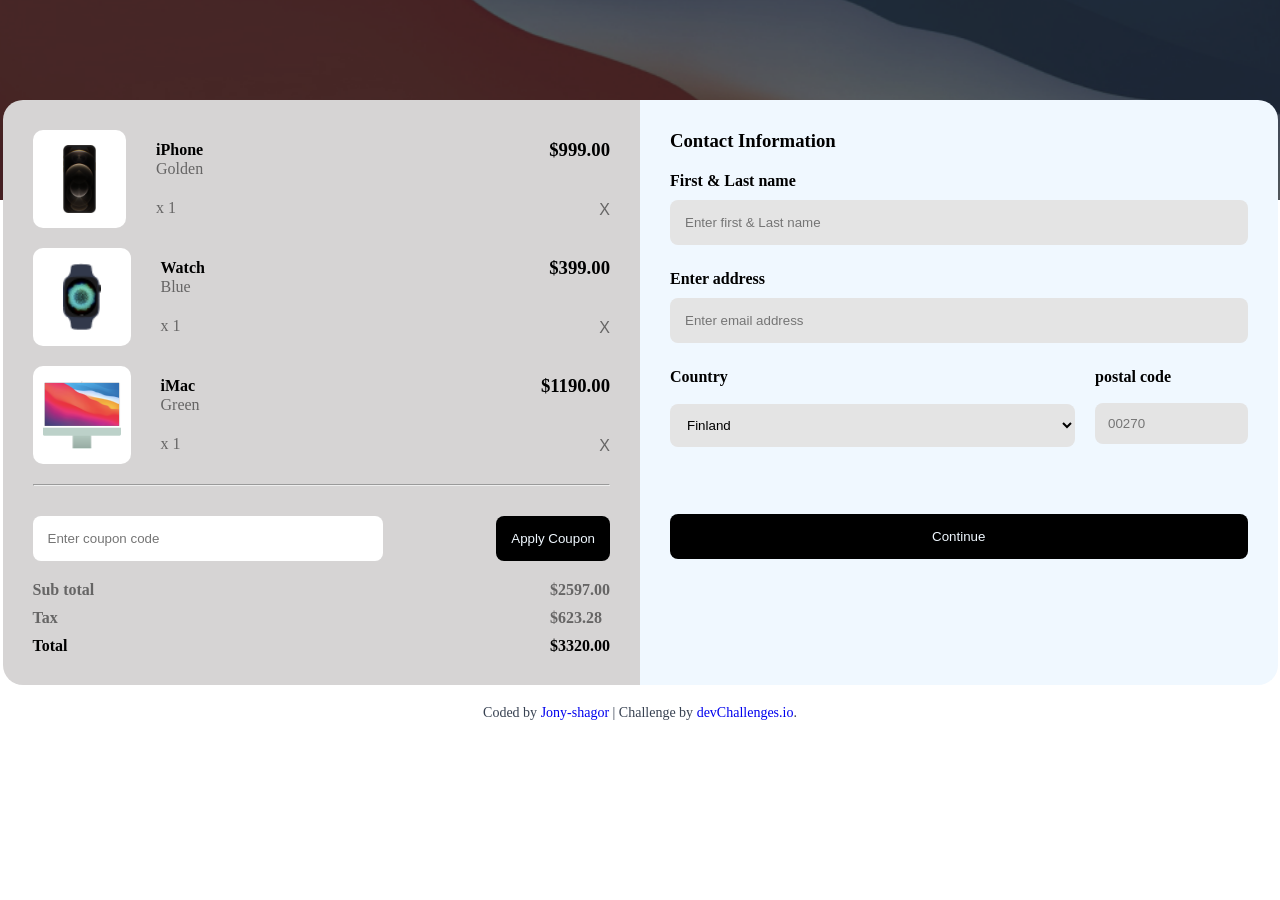
<file: index.html>
<!DOCTYPE html>
<html lang="en">
  <head>
    <meta charset="UTF-8" />
    <meta name="viewport" content="width=device-width, initial-scale=1.0" />
    <title>Device Shop Checkout | devChallenges.io</title>
    <!-- favicon link  -->
    <link rel="icon"href="resources/favicon.ico"type="image/x-icon"sizes="96x96"/>
    <!-- link style sheet  -->
    <link rel="stylesheet" href="challenge.css">
  </head>
  <body>
    <!-- header section start here -->
    <header>
      <nav class="navbar-section">  
    </header>
    <!-- header section ends here -->

    <!-- main section start here -->
    <main>
      <section class="card-section">
        <div class="card">
          <div class="card-items">
            <div class="sub-card-1">
             <div class="product-item flex">
                <div class="product-items flex">
                 <img class="product-img" src="resources/Gold.png" alt="iphone-12">
                 <div class="product-details">
                  <p class="product-name">iPhone</p>
                  <p class="product-color-name">Golden</p>
                  <p class="product-available">x 1</p>
                 </div>
                </div>
                <div class="product-buy-details">
                 <h3 class="product-price">$999.00</h3>
                 <p class="product-cancel">X</p>
                </div>
             </div>
            </div>
            <div class="sub-card-1">
             <div class="product-item flex">
                <div class="product-items flex">
                 <img class="product-img" src="resources/Apple-watch.png" alt="Apple-watch">
                 <div class="product-details">
                  <p class="product-name">Watch</p>
                  <p class="product-color-name blue">Blue</p>
                  <p class="product-available">x 1</p>
                 </div>
                </div>
                
                <div class="product-buy-details">
                 <h3 class="product-price">$399.00</h3>
                 <p class="product-cancel">X</p>
                </div>
             </div>
            </div>
            <div class="sub-card-1">
             <div class="product-item flex">
                <div class="product-items flex">
                 <img class="product-img" src="resources/iMac.png" alt="iMac" id="imac-img">
                 <div class="product-details">
                  <p class="product-name">iMac</p>
                  <p class="product-color-name">Green</p>
                  <p class="product-available">x 1</p>
                 </div>
                </div>
                <div class="product-buy-details">
                 <h3 class="product-price">$1190.00</h3>
                 <p class="product-cancel">X</p>
                </div>
             </div>
            </div>

            <hr>

            <div class="sub-card-2">
              <div class="coupon-area flex">
                <input class="coupon-in" type="text" name="coupon" id="coupon" placeholder="Enter coupon code">
                <input class="coupon-btn" type="button" name="coupon" value="Apply Coupon">
              </div>

              <div class="coupon-details text-bold flex">
                <div class="coupon-title ">
                  <p class="sub-total text margin">Sub total</p>
                  <p class="tax text margin">Tax</p>
                  <p class="total">Total</p>
                </div>

                <div class="amount-details">
                  <p class="sub-total-amount text margin">$2597.00</p>
                  <p class="tax-amount text margin">$623.28</p>
                  <p class="total-amount">$3320.00</p>
                </div>
              </div>
            </div>
          </div>

          <div class="card-items-2" id="card-bg">
            <h3 class="card-2-title margin-1">Contact Information</h3>

            <form class="card-2-form " action="">
              <label for="name">First & Last name <br>
                <input class="input-1" type="text" name="name" placeholder="Enter first & Last name">
              </label> <br> 

              <label for="email">Enter address <br>
                <input class="input-2" type="email" name="email" id="" placeholder="Enter email address">
              </label>
             <div class="country-postal-code flex margin-2">
               <label for="country">Country <br><br> 
                <select name="country" id="country">
                  <option value="Finland">Finland</option>
                </select>
              </label>

              <label for="postal-code">postal code
                <input class="input-3" type="text" name="postal-code" id="postal-code" placeholder="00270">
              </label>
             </div>
             
              <input class="input-btn-2" type="submit" value="Continue">
            </form>
          </div>
        </div>
      </section>
    </main>
    <!-- main section ends here -->

    <!-- footer section start here -->
    <footer>
      <div class="author-info">
        Coded by <a href="https://github.com/hsagor703/device-shop-checkout-master" target="_blank">Jony-shagor</a> | Challenge by
        <a href="https://www.devchallenges.io?ref=challenge" target="_blank">devChallenges.io</a>.
    </div>
    </footer>
    <!-- footer section ends here  -->
  </body>
</html>
</file>
<file: challenge.css>
*{
        margin: 0;
        padding: 0;
        box-sizing: border-box;
        scroll-behavior: smooth;
}

body {
        height: 100vh;
    }
    .flex{
        display: flex;
    }
    .text{
        color: rgb(102, 101, 101);
    }
    .text-bold{
        font-weight: bold;
    }
    .margin{
        margin-bottom: 10px;
    }
    .margin-2{
        margin-top: 5px;
    }
    .margin-1{
        margin-bottom: 20px;
    }
    
/* navbar section start here  */
    .navbar-section{
        height: 200px;
        background-image: url("resources/background-image@2x.png");
        background-repeat: no-repeat;
        background-position: center;
        background-size: 1350px;
    }
/* navbar section ends here  */

/* card section start here  */
.card-section{
    max-width: 1275px;
    margin: 0 auto;
    margin-top: -100px;
}

.product-item{
    justify-content: space-between;
    align-items: center;
}
.product-items{
    gap: 30px;
}
.product-items, img{
    height: 98px;
    width: 98px;
}

.product-details{
    display: flex;
    flex-direction: column;
    justify-content: space-around;
}
.product-img{
    border-radius: 10px;
    padding: 15px 30px;
    background-color: white;
}

#imac-img{
    padding: 15px 10px;
}
.product-name{
    font-weight: bold;
}
.product-color-name{
    margin-top: -20px;
}

.product-color-name, .product-available{
    margin-bottom: 0px;
    color: rgb(102, 101, 101);
}

.product-buy-details{
    gap: 60px;
}

.product-cancel{
    text-align: right;
    color: rgb(102, 101, 101);
    margin-top: 40px;
    font-family: 'Lucida Sans', 'Lucida Sans Regular', 'Lucida Grande', 'Lucida Sans Unicode', Geneva, Verdana, sans-serif;
}

.sub-card-1{
    margin-bottom: 20px;
}

.coupon-area{
    justify-content: space-between;
    align-items: center;
    flex-direction: row;
}

.coupon-in{
    width: 350px;
    padding: 15px;
    border-radius: 8px;
    border: none;
    margin-top: 30px;
}

.coupon-btn{
    background-color: black;
    color: aliceblue;
    padding: 15px;
    border-radius: 8px;
    margin-top: 30px;
    border: none;
}

.coupon-details{
    justify-content: space-between;
    margin-top: 20px;
}

.card{
    display: grid;
    grid-template-columns: repeat(2, 1fr);
}

.card-items-2{
    padding: 30px;
    border-radius: 0 20px 20px 0;
}
.card-items{
    border-radius: 20px 0 0 20px;
    padding: 30px;
    background-color: rgb(214, 212, 212);
}

#card-bg{
    background-color: aliceblue;
    font-weight: bold;
}

/* card section ends here  */

/* contact information  */
.input-1{
    margin: 10px 0 25px 0;
    width: 100%;
    padding: 15px;
    border: none;
    border-radius: 8px;
    background-color: #e4e4e4;
}
.input-2{
    margin: 10px 0 20px 0;
    width: 100%;
    border-radius: 8px;
    padding: 15px;
    border: none;
    background-color: #e4e4e4;
}
.input-3{
    margin: 10px 0 25px 0;
}

.country-postal-code{
    gap: 20px;
}

.country-postal-code select{
    width: 280px;
    background-color: #e4e4e4;
    width: 45vh;
    padding: 13px;
    border-radius: 8px;
    border: none;

}
.country-postal-code input{
    width: 100%;
    padding: 13px;
    background-color: #e4e4e4;
    margin-top: 17px;
    border-radius: 8px;
    border: none;

}

.input-btn-2{
    width: 100%;
    background-color: black;
    color: aliceblue;
    padding: 15px;
    border-radius: 8px;
    border: none;
    margin-top:45px;
}

/* contact information  */

/* footer section start here  */
.author-info {
        max-width: 1275px;
        margin: 0 auto;
        font-size: 14px;
        text-align: center;
        padding: 20px 0 20px 0;
        color: rgb(55, 65, 81);
    }

.author-info a {
        text-decoration: none;
    }
/* footer section ends here  */
  

/* media section  */

/* small screen  */
@media screen and (max-width: 576px) {
    .navbar-section{
        width: 545px;
    }
    .card{
        grid-template-columns: none;
        grid-template-rows: repeat(2, 1fr);
        margin: 10px;
    }
    .card-items{
        width: 100%;
        border-radius: 20px 20px 0 0;
    }
    .card-items-2{
        padding: 10px;
        border-radius: 0 0 20px 20px;
    }
    .card-2-title{
        margin-top: 30px;
    }
     .country-postal-code select{
    width: 35vh;
    }
    .country-postal-code input{
        width: 100%;
    }
    footer{
        text-align: center;
    }
    .author-info{
        padding-left: 90px;
    }

}

/* tablet screen */
@media screen and (min-width: 576px) and (max-width:992px) {
     .navbar-section{
        width: 1069px;
    }
    .card{ 
        margin: 30px;
    }
    .card-items{
        width: 100%;
    }
    .card-items-2{
        padding: 20px;
        margin-right: -300px;
    }
     footer{
        text-align: center;
    }
    .author-info{
        margin-right: -300px;
    }
    .country-postal-code select{
    width: 20vh;
    }
    .country-postal-code input{
        width: 100%;
    }
}

/* media section  */
</file>
